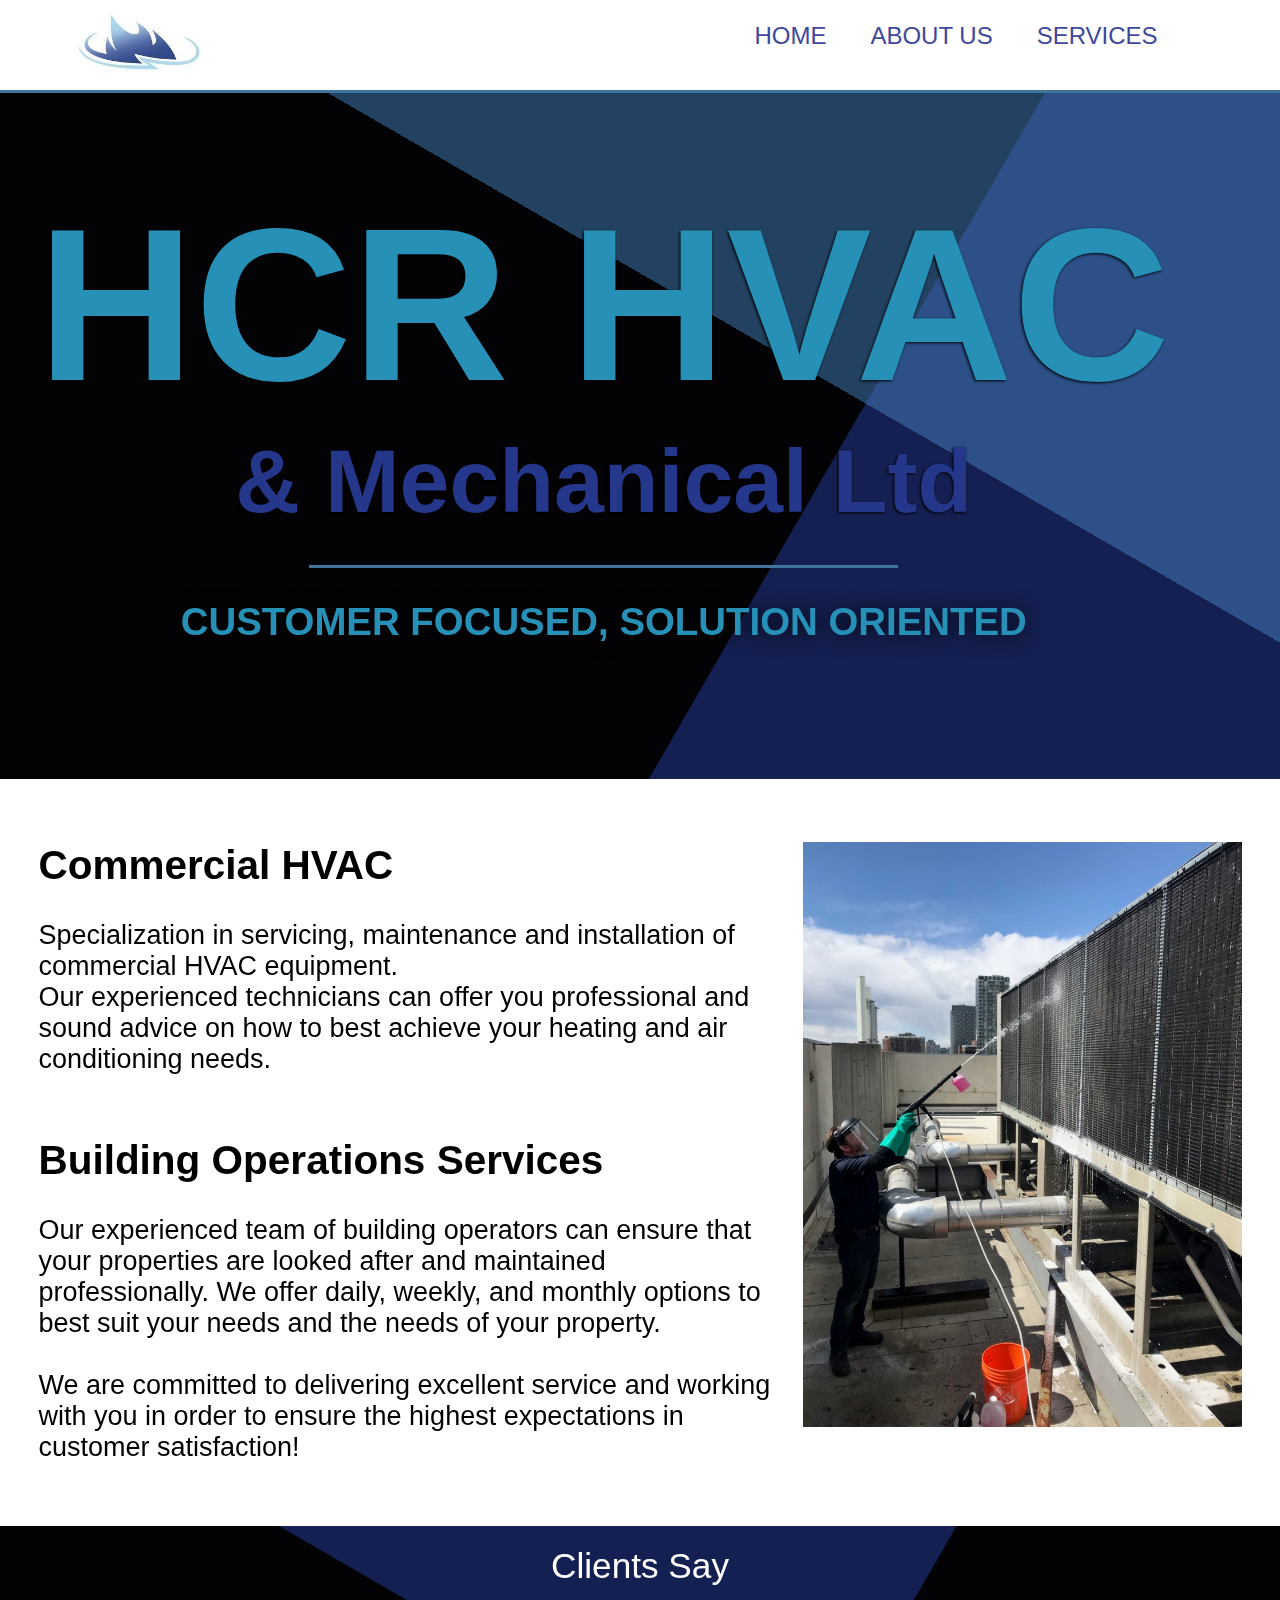
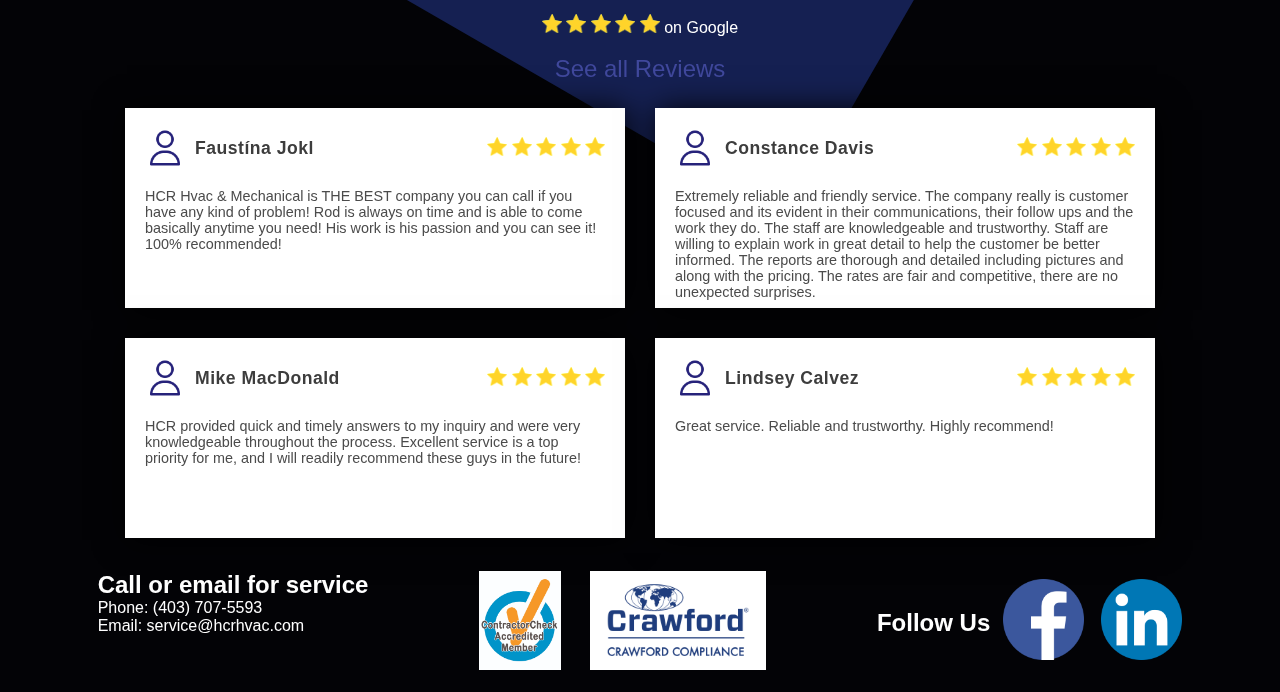
<file: index.html>
<!DOCTYPE html>
<html lang="en">
<head>
    <meta charset="UTF-8">
    <meta http-equiv="X-UA-Compatible" content="IE=edge">
    <meta name="viewport" content="width=device-width, initial-scale=1.0">
    <title>HCR HVAC & Mechanical Ltd. - Customer Focused, Solution Oriented</title>
    <link rel="stylesheet" href="style.css">
</head>
<body>
    <div class="headerContainer">
        <div class="header">
            <a href="index.html"><img src="images/logo.jpeg" class="logo"></a>
            <nav>
                <button class="toggleButton">
                    <span class="bar"></span>
                    <span class="bar"></span>
                    <span class="bar"></span>
                </button>
                <ul class="navLinks">
                    <li><a href="index.html">HOME</a></li>
                    <li><a href="aboutUs.html">ABOUT US</a></li>
                    <li><a href="services.html">SERVICES</a></li>
                </ul>
            </nav>
        </div>
    </div>
    <div class="line"></div>

    <div class="heroContainer">
        <div class="background"></div>
        <div class="lightbackground"></div>
        <div class="hero">
            <h1 id="hcr">HCR HVAC</h1>
            <h1 id="mech">& Mechanical Ltd</h1>
            <div class="underline"></div>
            <h1 id="slogan">CUSTOMER FOCUSED, SOLUTION ORIENTED</h1>
        </div>
    </div>
    <div class="infoBox" id="homeInfo">
        <div class="commercialText">
            <img src="images/cleaningCondensingCoils.jpeg" class="infoImg" id="homeImg">
            <h2>Commercial HVAC</h2>
            <p>
                <br>Specialization in servicing, maintenance and installation of commercial HVAC equipment. 
                <br>Our experienced technicians can offer you professional and sound advice on how to best achieve your heating and air conditioning needs. 
            </p>
            <br><br>
            <h2>Building Operations Services</h2>
            <p>
                <br>Our experienced team of building operators can ensure that your properties are looked after and maintained professionally. We offer daily, weekly, and monthly options to best suit your needs and the needs of your property.        
                <br><br>We are committed to delivering excellent service and working with you in order to ensure the highest expectations in customer satisfaction!
            </p>
        </div>
    </div>

    <div class="reviewsContainer">
        <div class="googleReviews">
            <h1>Clients Say</h1>
            <p>
                <br>
                <img src="images/star.png" class="star"> 
                <img src="images/star.png" class="star"> 
                <img src="images/star.png" class="star"> 
                <img src="images/star.png" class="star"> 
                <img src="images/star.png" class="star"> 
                on Google
                <br><br>
                <a href="https://www.google.com/search?client=safari&rls=en&q=HCRHVAC+Okotoks&ie=UTF-8&oe=UTF-8">See all Reviews</a>
            </p>
        </div>

            <div class="testimonialContainer">
                <div class="testimonial">
                    <div class="boxTop">
                        <div class="profile">
                            <img src="images/User.png" class="userImg">
                            <div class="name">
                                <strong>Faustína Jokl</strong>
                            </div>
                        </div>
                        <div class="review">
                            <img src="images/star.png" class="star"> 
                            <img src="images/star.png" class="star"> 
                            <img src="images/star.png" class="star"> 
                            <img src="images/star.png" class="star"> 
                            <img src="images/star.png" class="star"> 
                        </div>
                    </div>

                    <div class="comments">
                        <p>
                            HCR Hvac & Mechanical is THE BEST company you can call if you have any kind of problem! Rod is always on time and is able to come basically anytime you need! His work is his passion and you can see it! 100% recommended! 
                        </p>
                    </div>

                </div>

                <div class="testimonial">
                    <div class="boxTop">
                        <div class="profile">
                            <img src="images/User.png" class="userImg">
                            <div class="name">
                                <strong>Constance Davis</strong>
                            </div>
                        </div>
                        <div class="review">
                            <img src="images/star.png" class="star"> 
                            <img src="images/star.png" class="star"> 
                            <img src="images/star.png" class="star"> 
                            <img src="images/star.png" class="star"> 
                            <img src="images/star.png" class="star"> 
                        </div>
                    </div>

                    <div class="comments">
                        <p>
                            Extremely reliable and friendly service. The company really is customer focused and its evident in their communications, their follow ups and the work they do.  The staff are knowledgeable and trustworthy. Staff are willing to explain work in great detail to help the customer be better informed. The reports are thorough and detailed including pictures and along with the pricing. The rates are fair and competitive, there are no unexpected surprises.
                        </p>
                    </div>

                </div>

                <div class="testimonial">
                    <div class="boxTop">
                        <div class="profile">
                            <img src="images/User.png" class="userImg">
                            <div class="name">
                                <strong>Mike MacDonald</strong>
                            </div>
                        </div>
                        <div class="review">
                            <img src="images/star.png" class="star"> 
                            <img src="images/star.png" class="star"> 
                            <img src="images/star.png" class="star"> 
                            <img src="images/star.png" class="star"> 
                            <img src="images/star.png" class="star"> 
                        </div>
                    </div>

                    <div class="comments">
                        <p>
                            HCR provided quick and timely answers to my inquiry and were very knowledgeable throughout the process. Excellent service is a top priority for me, and I will readily recommend these guys in the future!                 
                        </p>
                    </div>

                </div>

                <div class="testimonial">
                    <div class="boxTop">
                        <div class="profile">
                            <img src="images/User.png" class="userImg">
                            <div class="name">
                                <strong>Lindsey Calvez</strong>
                            </div>
                        </div>
                        <div class="review">
                            <img src="images/star.png" class="star"> 
                            <img src="images/star.png" class="star"> 
                            <img src="images/star.png" class="star"> 
                            <img src="images/star.png" class="star"> 
                            <img src="images/star.png" class="star"> 
                        </div>
                    </div>

                    <div class="comments">
                        <p>
                            Great service. Reliable and trustworthy. Highly recommend!               
                        </p>
                    </div>

                </div>
            </div>
    </div>

    <div class="footerContainer">
        <div class="contactInfo">
            <h2>Call or email for service</h2>
            <p>
                Phone: (403) 707-5593<br>
                Email: service@hcrhvac.com
            </p>
        </div>
        <div class="checks">
            <img src="images/ContracterCheck.jpeg" id="contracterCheckImg">
            <img src="images/Crawford-Compliance-Logo-Banner.jpeg" id="crawfordComplianceImg">
        </div>
        <div class="followContainer">
            <h2>Follow Us</h2>
            <div class="logos">
                <a href="https://www.facebook.com/Hcrhvac/"><img src="images/facebookIcon.png"></a>
                <a href="https://www.linkedin.com/company/hcr-hvac-mechanical-ltd/"><img src="images/linkedInIcon.png"></a>
            </div>
        </div>
    </div>

    <script src="main.js"></script>
</body>
</html>
</file>
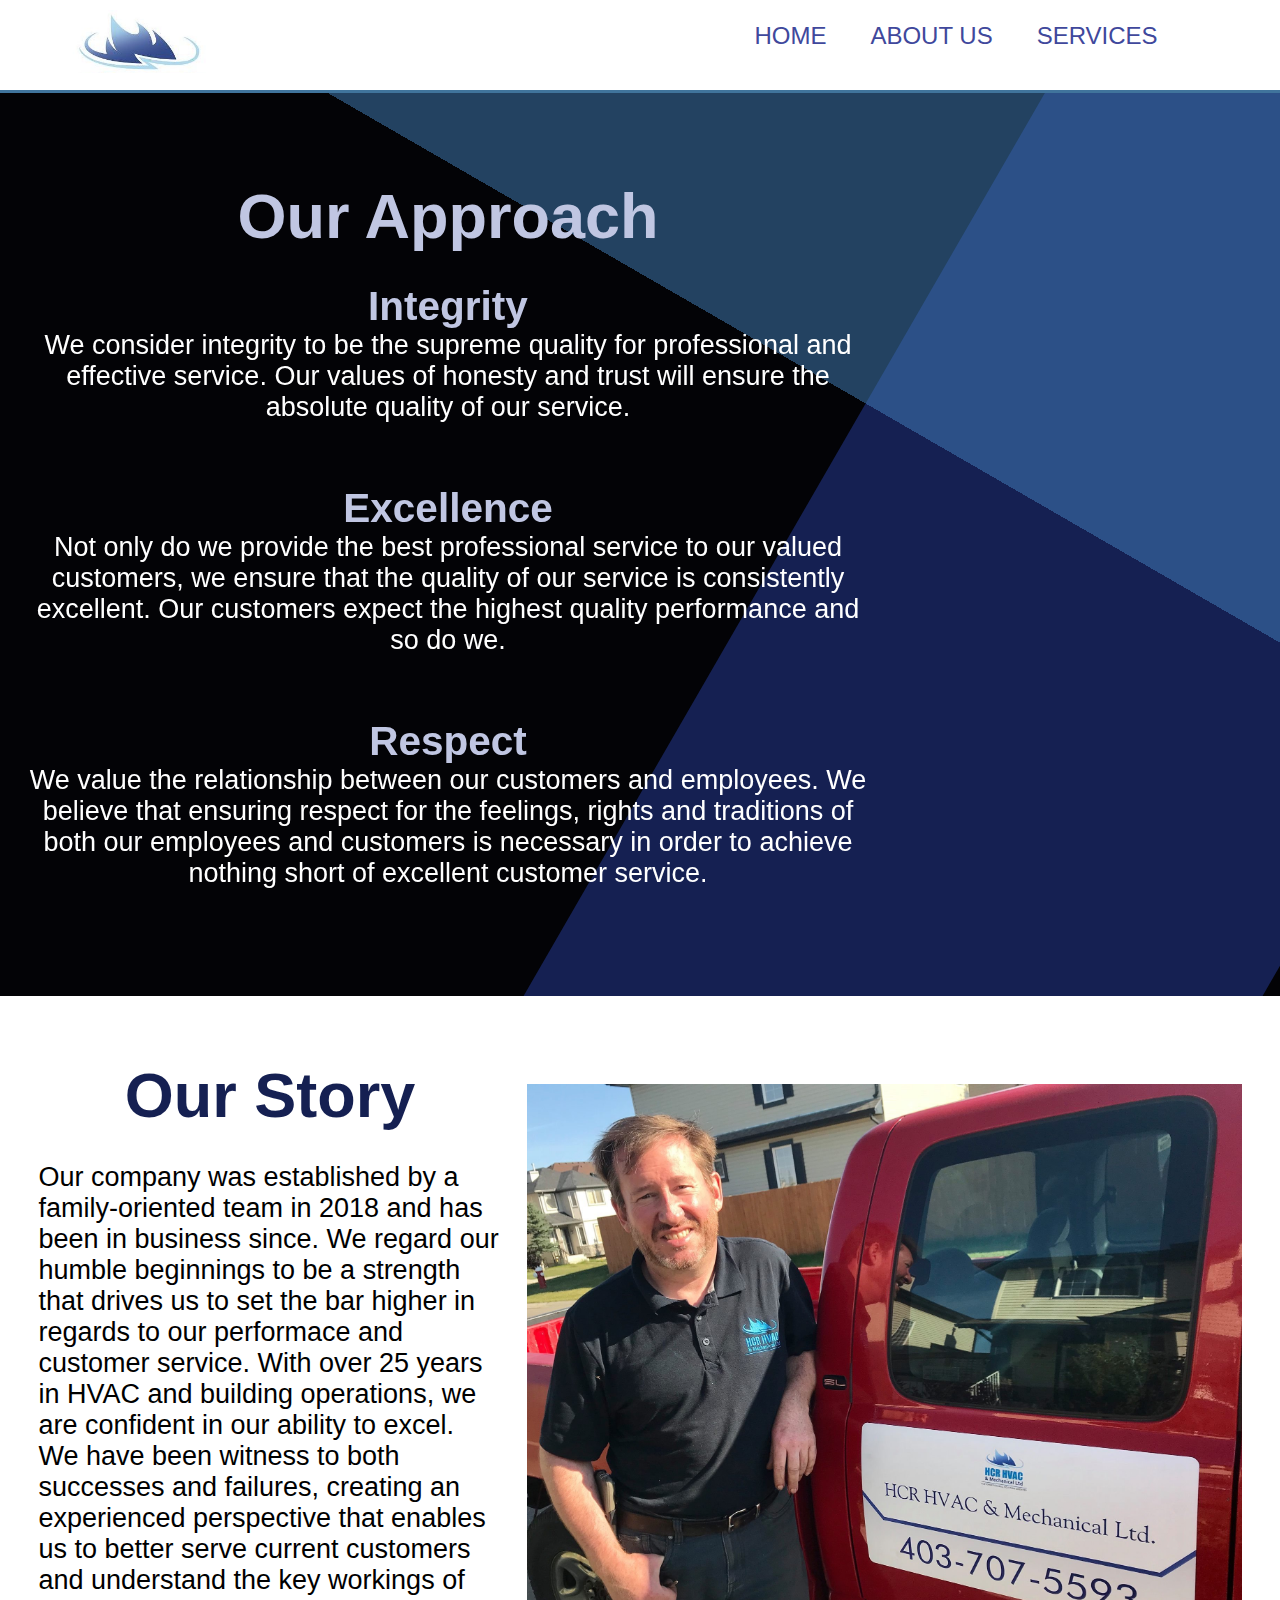
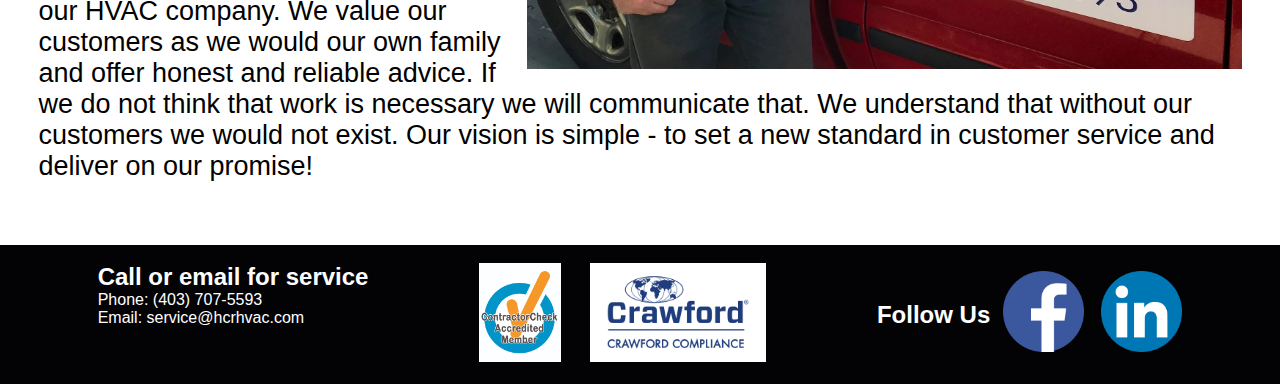
<file: aboutUs.html>
<!DOCTYPE html>
<html lang="en">
<head>
    <meta charset="UTF-8">
    <meta http-equiv="X-UA-Compatible" content="IE=edge">
    <meta name="viewport" content="width=device-width, initial-scale=1.0">
    <title>HCR HVAC & Mechanical Ltd. - Services</title>
    <link rel="stylesheet" href="style.css">
</head>
<body>
    <div class="headerContainer">
        <div class="header">
            <a href="index.html"><img src="images/logo.jpeg" class="logo"></a>
            <nav>
                <a href="#" class="toggleButton">
                    <span class="bar"></span>
                    <span class="bar"></span>
                    <span class="bar"></span>
                </a>
                <ul class="navLinks">
                    <li><a href="index.html">HOME</a></li>
                    <li><a href="aboutUs.html">ABOUT US</a></li>
                    <li><a href="services.html">SERVICES</a></li>
                </ul>
            </nav>
        </div>
    </div>
    <div class="line"></div>
    <div class="padding"></div>

    <div class="ourApproachContainer">
        <div class="background"></div>
        <div class="lightbackground"></div>
        <div class="ourApproachText">
            <h1>Our Approach</h1>
            <br>
            <h2>Integrity</h2>
            <p>
                We consider integrity to be the supreme quality for professional and
                effective service. Our values of honesty and trust will ensure the 
                absolute quality of our service.
            </p>
            <br><br>
            <h2>Excellence</h2>
            <p>
                Not only do we provide the best professional service to our valued
                customers, we ensure that the quality of our service is consistently
                excellent. Our customers expect the highest quality performance
                and so do we.
            </p>
            <br><br>
            <h2>Respect</h2>
            <p>
                We value the relationship between our customers and employees. We
                believe that ensuring respect for the feelings, rights and traditions
                of both our employees and customers is necessary in order to achieve
                nothing short of excellent customer service.
            </p>
            <br><br>
        </div>
    </div>


    <section class="infoBox">
        <div class="commercialText">
            <img src="images/truck.jpeg" class="infoImg" id="truckImg">
            <h1>Our Story</h1>
            <br>
            <p>
                Our company
                was established by a family-oriented team in 2018 and has been in business since. 
                We regard our humble beginnings to be a strength that drives us to set the bar
                higher in regards to our performace and customer service. With over 25 years in 
                HVAC and building operations, we are confident
                in our ability to excel. We have been witness to both successes and failures,
                creating an experienced perspective that enables us to better serve current
                customers and understand the key workings of our HVAC company. We value our customers
                as we would our own family and offer honest and reliable advice. If we do not
                think that work is necessary we will communicate that. We understand that without
                our customers we would not exist. Our vision is simple - to set a new standard in 
                customer service and deliver on our promise!
            </p>
        </div>
    </section>

    <div class="footerContainer">
        <div class="contactInfo">
            <h2>Call or email for service</h2>
            <p>
                Phone: (403) 707-5593<br>
                Email: service@hcrhvac.com
            </p>
        </div>
        <div class="checks">
            <img src="images/ContracterCheck.jpeg" id="contracterCheckImg">
            <img src="images/Crawford-Compliance-Logo-Banner.jpeg" id="crawfordComplianceImg">
        </div>
        <div class="followContainer">
            <h2>Follow Us</h2>
            <div class="logos">
                <a href="https://www.facebook.com/Hcrhvac/"><img src="images/facebookIcon.png"></a>
                <a href="https://www.linkedin.com/company/hcr-hvac-mechanical-ltd/"><img src="images/linkedInIcon.png"></a>
            </div>
        </div>
    </div>
    <script src="main.js"></script>
</body>
</html>
</file>
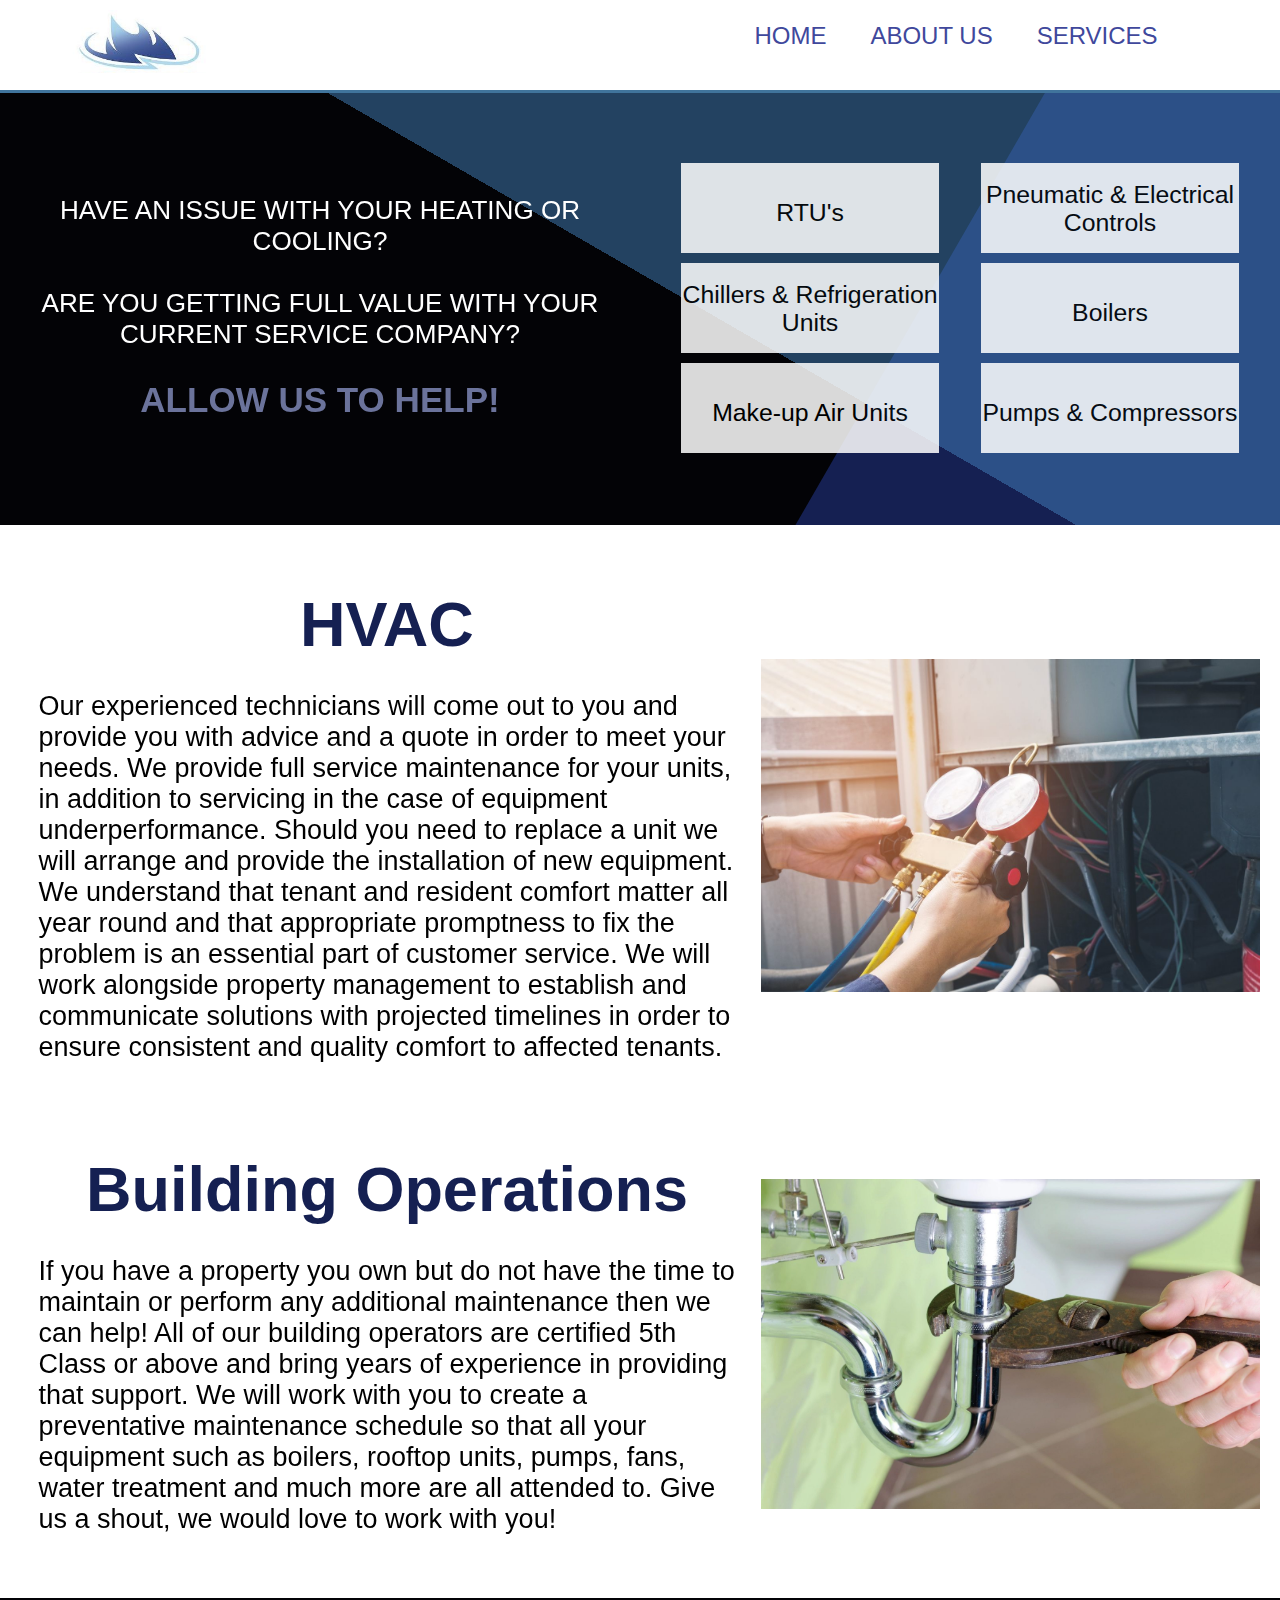
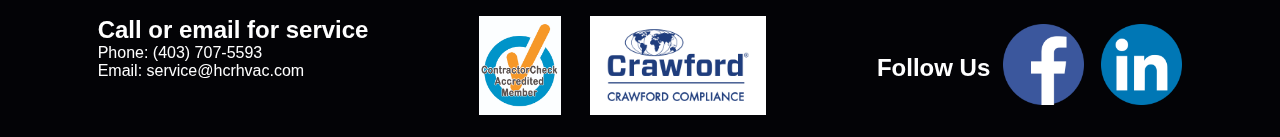
<file: services.html>
<!DOCTYPE html>
<html lang="en">
<head>
    <meta charset="UTF-8">
    <meta http-equiv="X-UA-Compatible" content="IE=edge">
    <meta name="viewport" content="width=device-width, initial-scale=1.0">
    <title>HCR HVAC & Mechanical Ltd. - About Us</title>
    <link rel="stylesheet" href="style.css">
</head>
<body>
    <div class="headerContainer">
        <div class="header">
            <a href="index.html"><img src="images/logo.jpeg" class="logo"></a>
            <nav>
                <a href="#" class="toggleButton">
                    <span class="bar"></span>
                    <span class="bar"></span>
                    <span class="bar"></span>
                </a>
                <ul class="navLinks">
                    <li><a href="index.html">HOME</a></li>
                    <li><a href="aboutUs.html">ABOUT US</a></li>
                    <li><a href="services.html">SERVICES</a></li>
                </ul>
            </nav>
        </div>
    </div>
    <div class="line"></div>
    <div class="padding"></div>


    <div class="background"></div>
    <div class="lightbackground"></div>
    <div class="serviceTypesText">
        <div class="servicePrompt">
            <p>
                HAVE AN ISSUE WITH YOUR HEATING OR COOLING?
                <br>
                <br>
                ARE YOU GETTING FULL VALUE WITH YOUR CURRENT SERVICE COMPANY?
            </p>
            <p id="helpText"><b>ALLOW US TO HELP!</b></p>
        </div>
        <ul class="serviceTypes">
            <div class="typeBlock" id="b1"><li>RTU's</li></div>
            <div class="typeBlock" id="b2"><li>Pneumatic & Electrical Controls</li></div>
            <div class="typeBlock" id="b3"><li>Chillers & Refrigeration Units</li></div>
            <div class="typeBlock" id="b4"><li>Boilers</li></div>
            <div class="typeBlock" id="b5"><li>Make-up Air Units</li></div>
            <div class="typeBlock" id="b6"><li>Pumps & Compressors</li></div>
        </ul>
    </div>

    

    <section class="infoBox" id="serviceInfo">
        <div class="commercialText" id="serviceText">
            <h1>HVAC</h1>
            <br>
            <p>
                Our experienced technicians will come out to you and provide you
                with advice and a quote in order to meet your needs. We provide
                full service maintenance for your units, in addition to servicing
                in the case of equipment underperformance. Should you need to 
                replace a unit we will arrange and provide the installation of new
                equipment. We understand that tenant and resident comfort matter all
                year round and that appropriate promptness to fix the problem is an 
                essential part of customer service. We will work alongside property
                management to establish and communicate solutions with projected
                timelines in order to ensure consistent and quality comfort to
                affected tenants.
            </p>
        </div>
        <img src="images/measure.jpeg" class="serviceImg">
        <div class="commercialText" id="serviceText">
            <h1>Building Operations</h1>
            <br>
            <p>
                If you have a property you own but do not have the time to maintain or
                perform any additional maintenance then we can help! All of our building
                operators are certified 5th Class or above and bring years of experience
                in providing that support. We will work with you to create a preventative
                maintenance schedule so that all your equipment such as boilers, rooftop
                units, pumps, fans, water treatment and much more are all attended to. Give
                us a shout, we would love to work with you!
            </p>
        </div>
        <img src="images/sink.jpeg" class="serviceImg">
    </section>

    <div class="footerContainer">
        <div class="contactInfo">
            <h2>Call or email for service</h2>
            <p>
                Phone: (403) 707-5593<br>
                Email: service@hcrhvac.com
            </p>
        </div>
        <div class="checks">
            <img src="images/ContracterCheck.jpeg" id="contracterCheckImg">
            <img src="images/Crawford-Compliance-Logo-Banner.jpeg" id="crawfordComplianceImg">
        </div>
        <div class="followContainer">
            <h2>Follow Us</h2>
            <div class="logos">
                <a href="https://www.facebook.com/Hcrhvac/"><img src="images/facebookIcon.png"></a>
                <a href="https://www.linkedin.com/company/hcr-hvac-mechanical-ltd/"><img src="images/linkedInIcon.png"></a>
            </div>
        </div>
    </div>
    <script src="main.js"></script>
</body>
</html>
</file>
<file: style.css>
*{
    box-sizing: border-box;
    margin: 0;
    padding: 0;
}

body{
    background-color: rgb(3, 3, 6);
}

li, a, .title{
    font-weight: 500;
    font-size: 24px;
    font-family: Oxygen, Ubuntu, Cantarell, 'Open Sans', 'Helvetica Neue', sans-serif;
    text-decoration: none;
    color: rgb(64, 72, 156);
}

.headerContainer{
    width: 100%;
    height: 10vh;
    padding-left: 5%;
    padding-right: 8%;
    box-sizing: border-box;
    position: fixed;
    background-color: white;
    z-index: 98;
}

.header{
    width: 100%;
    display: flex;
    margin-top: 10px;
}

nav{
    flex: 1;
    text-align: right;
}

.toggleButton{
    position: absolute;
    top: 3.4vh;
    right: 1rem;
    display: none;
    flex-direction: column;
    justify-content: space-between;
    width: 31px;
    height: 21px;

    user-select: none;
    appearance: none;
    border: none;
    outline: none;
    background: none;
    cursor: pointer;
}

.toggleButton .bar{
    height: 3px;
    width: 100%;
    background-color: black;
    border-radius: 3px;
    transition: 0.4s;
    z-index: 100;
}

.toggleButton:hover span:nth-child(2){
    transform: translateX(9px);
    background-color: rgb(64, 72, 156);
}

.toggleButton.is-active span:nth-child(1){
    transform: translate(0px, 9px) rotate(45deg);
}
.toggleButton.is-active span:nth-child(2){
    opacity: 0;
}
.toggleButton.is-active span:nth-child(3){
    transform: translate(0px, -9px) rotate(-45deg);
}

.toggleButton.toggleButton.is-active:hover span{
    background-color: rgb(64, 116, 156);
}



.logo{
    height: 7vh;
    cursor: pointer;
}

.navLinks{
    list-style: none;
}

.navLinks li{
    display: inline-block;
    padding: 0 20px;
    padding-top: 12px;
}

.navLinks li a:hover{
    background-color: rgb(64, 72, 156);
    border-radius: 5px;
    padding: 3px 4px;
    margin-left: -8px;
    color: white;
}

.line{
    margin: 0 auto;
    width: 100%;
    height: 3px;
    background-color: rgb(64, 116, 156);
    position: fixed;
    top: 10vh;
    z-index: 50;
}

.title{
    text-align: center;
}

.heroContainer{
    display: flex;
    padding-left: calc(2vw + 12px);
}
.hero{
    display: flex;
    flex-direction: column;
    align-items: center;
    padding: 15vh 0;
    padding-top: 20vh;
    animation: fadeIn 800ms;
}
#hcr{
    font-family: Impact, Haettenschweiler, 'Arial Narrow Bold', sans-serif;
    font-size: 17vw;
    color: rgb(38, 144, 183);
    text-shadow: -1px 1px 3px black;
}
#mech{
    font-family: Oxygen, Ubuntu, Cantarell, 'Open Sans', 'Helvetica Neue', sans-serif;
    font-size: 7vw;
    color: rgb(36, 55, 139);
    text-shadow: -1px 1px 3px black;
}

.underline{
    margin: 2rem auto;
    width: 52%;
    height: 3px;
    background-color: rgb(64, 116, 156);
}

#slogan{
    font-family: Oxygen, Ubuntu, Cantarell, 'Open Sans', 'Helvetica Neue', sans-serif;
    font-size: 3vw;
    color: rgb(38, 144, 183);
    text-shadow: -1px 1px 20px black;
}

.infoBox{
    color: rgb(0, 0, 0);
    overflow: auto;
    align-items: center;
    margin: auto;
    background-color: #ffffff;
    z-index: 10;
    padding: 2vh 1vw;
    animation: fadeIn 800ms;
    width: 100%;
}

.commercialText, .ourApproachText{
    font-family: Oxygen, Ubuntu, Cantarell, 'Open Sans', 'Helvetica Neue', sans-serif;
    font-size: 3vh;
    position: relative;
    z-index: 20;
    padding: 5vh 2vw;
}

#serviceText{
    width: 60%;
    min-width: 450px;
}

.ourApproachText{
    animation: slideIn 700ms;
}

.ourApproachContainer{
    display: flex;
    width: 70%;
    min-width: 370px;
}

.ourApproachText{
    text-align: center;
    color: white;
}

.ourApproachText h1, .ourApproachText h2{
    color: #c0c6e2
}

.infoImg{
    float: right;
    max-height: 65vh;
    max-width: 100%;
    margin-left: 2vw;
    margin-bottom: 2vh;
}

#truckImg{
    margin-top: 25px;
}

.footerContainer{
    display: flex;
    justify-content:space-evenly;
    flex-wrap: wrap;
    background-color: rgb(3, 3, 6);
}

.contactInfo{
    color: #ffffff;
    font-family: Oxygen, Ubuntu, Cantarell, 'Open Sans', 'Helvetica Neue', sans-serif;
    margin: 2vh;
}

#contracterCheckImg, #crawfordComplianceImg{
    max-width: 45vw;
    max-height: 11vh;
    margin: 2vh 1vw;
}

.followContainer{
    display: flex;
    align-items: center;
    color: #ffffff;
    margin: 2vh;
    font-family: Oxygen, Ubuntu, Cantarell, 'Open Sans', 'Helvetica Neue', sans-serif;
}

.logos{
    flex-direction: row;
}
.logos img{
    max-width: 45vw;
    max-height: 9vh;
    margin-left: 1vw;
}

.padding{
    padding-bottom: 15vh;
    height: 1vh;
    width: 100%;
}
h1{
    font-size: 7vh;
}

.background, .lightbackground{
    width: 50%;
    height: 200vh;
    background-color: rgb(21, 32, 82);
    position: fixed;
    z-index: -2;
    right: 0;
    top: -20px;
    transform: rotate(30deg);
}

.lightbackground{
    transform: rotate(-60deg);
    background-color: rgb(66, 127, 188);
    top: -800px;
    right: -20px;
    opacity: 50%;
    animation: transitionInWidth 750ms;
}

.background{
    animation: transitionInHeight 750ms;
}

.typeBlock{
    width: 43%;
    height: 90px;
    background-color: white;
    margin: 5px 0;
    text-align: center;
    padding-top: 4vh;
    opacity: 85%;
}

.typeBlock:hover{
    cursor: pointer;
    opacity: 100%;
}

#b2, #b3{
    padding-top: 2vh;
}

.serviceTypesText{
    display: flex;
    flex-wrap: wrap;
    animation: fadeIn 1000ms;
    padding-bottom: 5vh;
}

.serviceTypes{
    width: 50%;
    min-width: 375px;
    list-style: none;
    display: flex;
    flex-wrap: wrap;
    justify-content: space-around;
    padding: 15px 20px;
    margin: auto;
}

.serviceTypes li{
    color: #000000;
    font-size: calc(12px + 1vw);
}

.servicePrompt{
    display: flex;
    width: 50%;
    min-width: 350px;
    flex-direction: column;
    gap: 30px;
    padding: 60px 20px;
    margin: auto;
    font-family: Oxygen, Ubuntu, Cantarell, 'Open Sans', 'Helvetica Neue', sans-serif;
    color: #ffffff;
}

.servicePrompt p{
    font-size: calc(12px + 1.1vw);
    text-align: center;
}

.commercialText h1{
    text-align: center;
    color: rgb(21, 32, 82);
}

#helpText{
    color: rgb(107, 115, 155);
    font-size: calc(12px + 1.8vw);
}

.serviceImg{
    width: 40%;
}

#serviceInfo{
    display: flex;
    flex-wrap: wrap;
    padding-right: 20px;
}

.contactContainer{
    width: 100%;
    height: 75vh;
    display: flex;
    align-items: center;
    justify-content: center;
    animation: fadeIn 1000ms;
}

#thankYou h1{
    color: rgb(64, 72, 156);
    font-family: Oxygen, Ubuntu, Cantarell, 'Open Sans', 'Helvetica Neue', sans-serif;
    font-size: 70px;
}
#thankYou{
    text-align: center;
    padding-top: 8vh;
}
#thankYou p{
    font-size: 20px;
}

#backButton{
    color: white;
    font-size: 20px;
}

form{
    background: #ffffff;
    display: flex;
    flex-direction: column;
    padding: 2vw 4vw;
    width: 90%;
    max-width: 600px;
    border-radius: 10px;
}

form h3{
    color: rgb(64, 72, 156);
    font-family: Oxygen, Ubuntu, Cantarell, 'Open Sans', 'Helvetica Neue', sans-serif;
    font-weight: 800;
    margin: 20px 0;
}

form input, form textarea{
    border: 0;
    margin: 10px 0;
    padding: 20px;
    outline: none;
    background: #f5f5f5;
    font-size: 16px;
}

form button{
    padding: 15px;
    background: rgb(90, 175, 214);
    color: #ffffff;
    font-size: 18px;
    border: 0;
    outline: none;
    cursor: pointer;
    width: 150px;
    margin: 20px auto 0;
    border-radius: 30px;
}

form button:hover{
    cursor: pointer;
    background: rgb(36, 113, 148);
    transition-duration: 250ms;
}

#contactPadding{
    padding-bottom: 9vh;
    height: 1vh;
    width: 100%;
}

.reviewsContainer{
    width: 100%;
    display: flex;
    justify-content: center;
    align-items: center;
    flex-wrap: wrap;
    flex-direction: row;
    font-family: Oxygen, Ubuntu, Cantarell, 'Open Sans', 'Helvetica Neue', sans-serif;
}

.googleReviews{
    color: white;
    text-align: center;
    width: 250px;
    padding: 10px 0;
}

.googleReviews h1{
    font-size: 2.2rem;
    font-weight: 500;
    padding: 10px 20px;
}

.googleReviews u:hover{
    cursor: pointer;
}

.star{
    width: 20px;
}

.testimonialContainer{
    display: flex;
    justify-content: center;
    align-items: center;
    flex-wrap: wrap;
    width: 100%;
}

.testimonial{
    width: 500px;
    height: 200px;
    box-shadow: 2px 2px 30px black;
    color: black;
    background-color: white;
    padding: 20px;
    margin: 15px;
    cursor: pointer;
    text-align: left;
}

.userImg{
    width: 40px;
    margin-right: 10px;
}

.profile{
    display: flex;
    align-items: center;
}

.name strong{
    color: #3d3d3d;
    font-size: 1.1rem;
    letter-spacing: 0.5px;
}

.boxTop{
    display: flex;
    justify-content: space-between;
    align-items: center;
    margin-bottom: 20px;
}

.comments p{
    font-size: 0.9rem;
    color: #4b4b4b;
}

.testimonial:hover{
    transform: translateY(-10px);
    transition: all ease 300ms;
}

@media (max-width: 880px){
    .toggleButton{
        display: flex;
    }
    .navLinks{
        display: none;
    }
    .navLinks.is-active{
        display: flex;
        flex-direction: column;
        position: absolute;
        top: 1vh;
        right: 1vh;
        width: 220px;
        padding: 1.5vh;
        z-index: 100;
        margin-top: 7vh;
    }
    .navLinks li{
        margin: auto;
        margin-top: 10px;
        background-color: white;
        box-shadow: 1px 1px 5px rgb(0, 0, 0, 0.2);
        opacity: 95%;
        width: 100%;
        text-align: center;
        padding: 1vh 0;
    }

    .lightbackground{
        right: -50px;
        top: -530px;
    }
    .background{
        top: -100px;
        right: -50px;
        width: 80%;
    }

    .contactContainer{
        margin-top: 6vh;
    }

    .infoBox{
        animation: none;
        padding: 0 10px;
    }

    #homeImg{
        float: none;
        margin-left: 18px;
    }
    #truckImg{
        margin-top: -10px;
    }

    #serviceInfo{
        padding: 20px 20px;
        padding-top: 10px;
    }

    .serviceImg{
        display: none;
    }

    #serviceText{
        min-width: 0;
        width: 100%;
    }

    .hero{
        padding-bottom: 12vh;
        animation: none;
    }

    .serviceTypesText{
        padding-bottom: 40px;
    }

    .reviewsContainer{
        overflow: hidden;
        display: flex;
        padding-left: 0;
    }

    .testimonial{
        height: auto;
    }
}

@keyframes transitionInWidth {
    from{
        width: 0;
    }
    
}

@keyframes transitionInHeight {
    from{
        right: -5000px;
    }
    
}

@keyframes fadeIn {
    from{
        opacity: 0;
    }
    to{
        opacity: 1;
    }
}

@keyframes slideIn {
    from{
        left: -2000px;
    }
    to{
        left: 0;
    }
}
</file>
